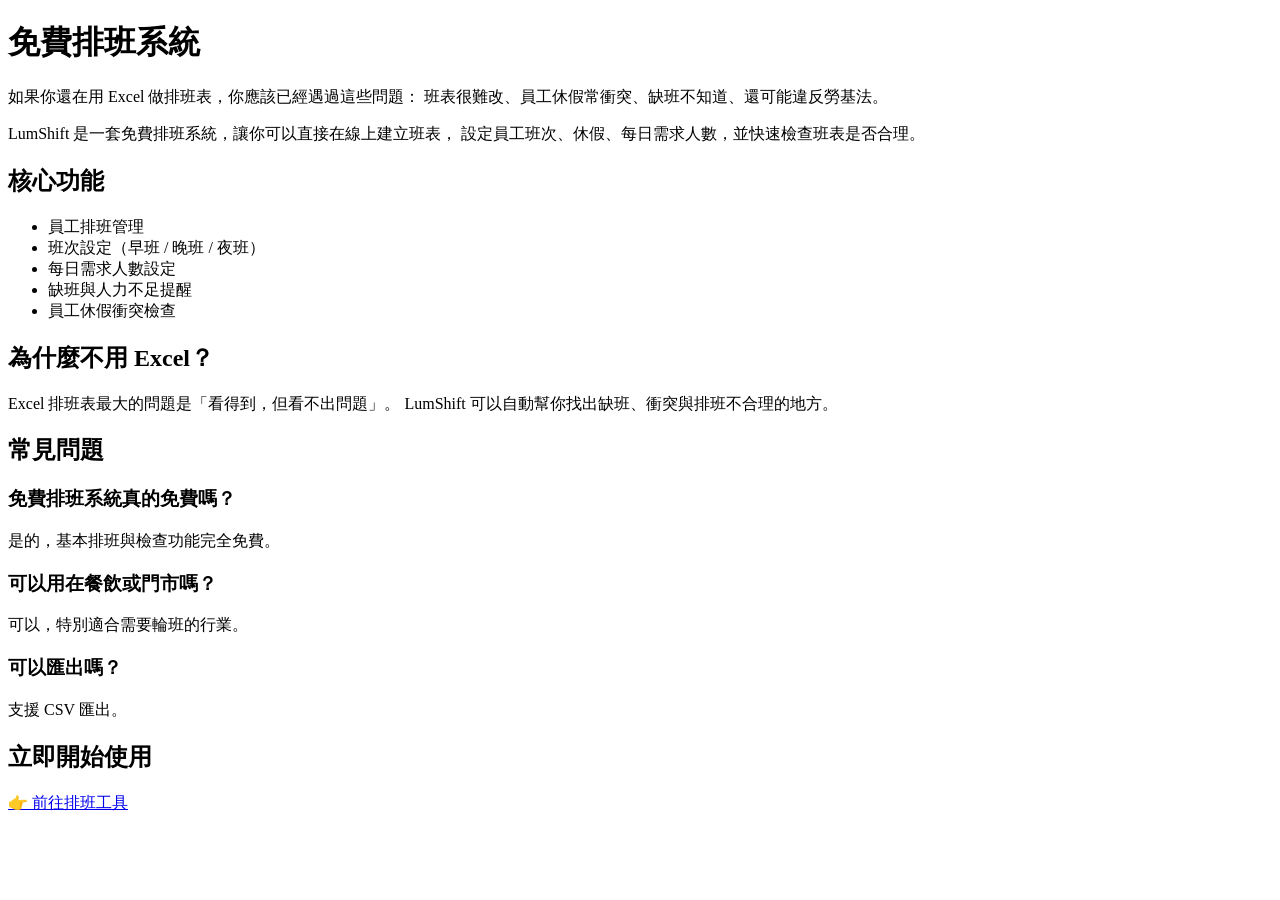
<file: free-shift-scheduler.html>
<!doctype html>
<html lang="zh-TW">
  <head>
    <meta charset="UTF-8" />
    <title>免費排班系統｜員工排班工具｜LumShift</title>
    <meta
      name="description"
      content="免費排班系統，支援員工排班、班次管理、休假設定與缺班檢查。適合餐飲、保全與門市使用。"
    />
    <link
      rel="canonical"
      href="https://zeppelintsai.github.io/shift-scheduler/free-shift-scheduler.html"
    />
  </head>
  <body>
    <h1>免費排班系統</h1>

    <p>
      如果你還在用 Excel 做排班表，你應該已經遇過這些問題：
      班表很難改、員工休假常衝突、缺班不知道、還可能違反勞基法。
    </p>

    <p>
      LumShift 是一套免費排班系統，讓你可以直接在線上建立班表，
      設定員工班次、休假、每日需求人數，並快速檢查班表是否合理。
    </p>

    <h2>核心功能</h2>
    <ul>
      <li>員工排班管理</li>
      <li>班次設定（早班 / 晚班 / 夜班）</li>
      <li>每日需求人數設定</li>
      <li>缺班與人力不足提醒</li>
      <li>員工休假衝突檢查</li>
    </ul>

    <h2>為什麼不用 Excel？</h2>
    <p>
      Excel 排班表最大的問題是「看得到，但看不出問題」。 LumShift
      可以自動幫你找出缺班、衝突與排班不合理的地方。
    </p>

    <h2>常見問題</h2>

    <h3>免費排班系統真的免費嗎？</h3>
    <p>是的，基本排班與檢查功能完全免費。</p>

    <h3>可以用在餐飲或門市嗎？</h3>
    <p>可以，特別適合需要輪班的行業。</p>

    <h3>可以匯出嗎？</h3>
    <p>支援 CSV 匯出。</p>

    <h2>立即開始使用</h2>
    <a href="https://zeppelintsai.github.io/shift-scheduler/"
      >👉 前往排班工具</a
    >
  </body>
</html>
</file>
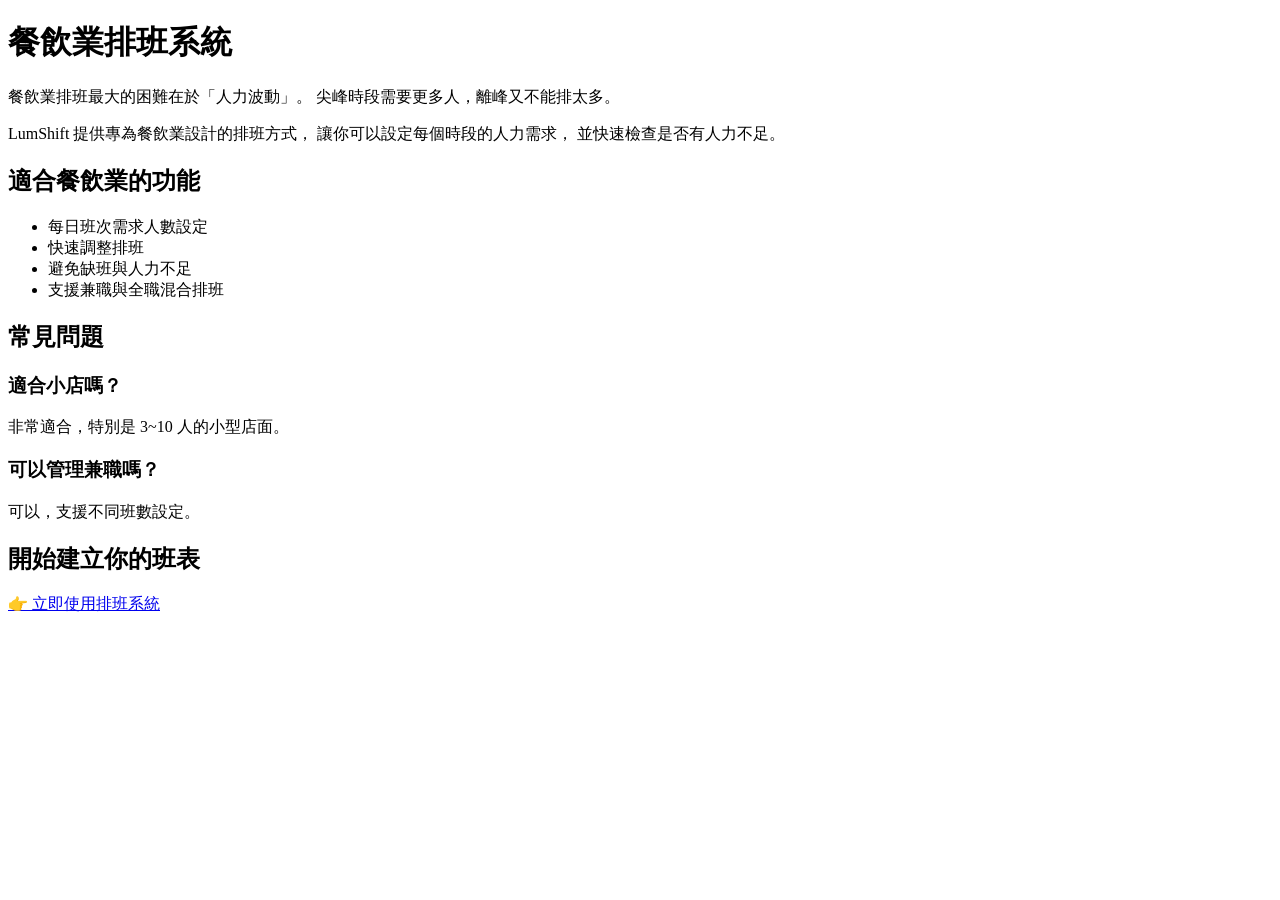
<file: restaurant-shift-scheduler.html>
<!doctype html>
<html lang="zh-TW">
  <head>
    <meta charset="UTF-8" />
    <title>餐飲業排班系統｜餐廳排班工具｜LumShift</title>
    <meta
      name="description"
      content="專為餐飲業設計的排班系統，支援尖峰時段、人力需求與輪班管理。"
    />
    <link
      rel="canonical"
      href="https://zeppelintsai.github.io/shift-scheduler/restaurant-shift-scheduler.html"
    />
  </head>
  <body>
    <h1>餐飲業排班系統</h1>

    <p>
      餐飲業排班最大的困難在於「人力波動」。
      尖峰時段需要更多人，離峰又不能排太多。
    </p>

    <p>
      LumShift 提供專為餐飲業設計的排班方式， 讓你可以設定每個時段的人力需求，
      並快速檢查是否有人力不足。
    </p>

    <h2>適合餐飲業的功能</h2>
    <ul>
      <li>每日班次需求人數設定</li>
      <li>快速調整排班</li>
      <li>避免缺班與人力不足</li>
      <li>支援兼職與全職混合排班</li>
    </ul>

    <h2>常見問題</h2>

    <h3>適合小店嗎？</h3>
    <p>非常適合，特別是 3~10 人的小型店面。</p>

    <h3>可以管理兼職嗎？</h3>
    <p>可以，支援不同班數設定。</p>

    <h2>開始建立你的班表</h2>
    <a href="https://zeppelintsai.github.io/shift-scheduler/"
      >👉 立即使用排班系統</a
    >
  </body>
</html>
</file>
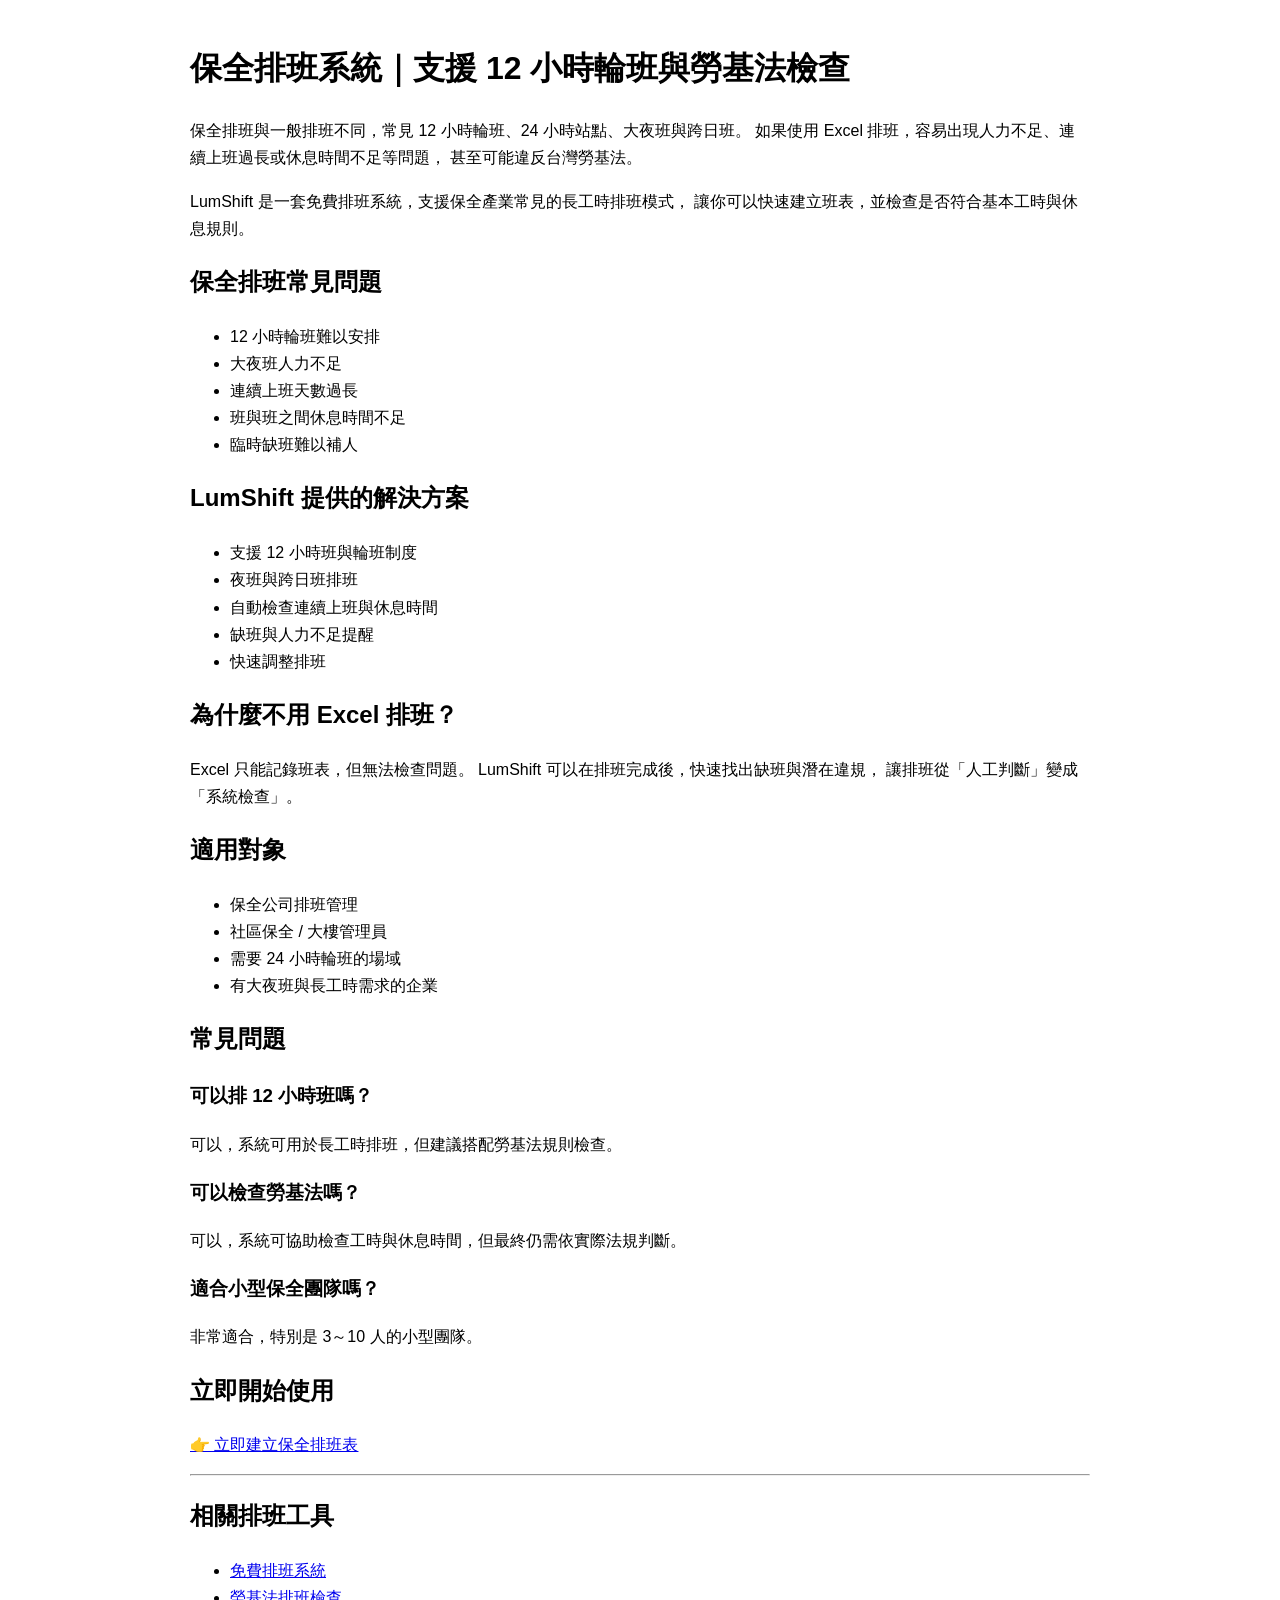
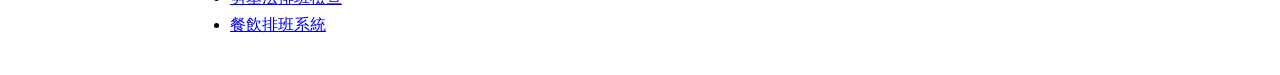
<file: security-guard-shift-scheduler.html>
<!doctype html>
<html lang="zh-TW">
  <head>
    <meta charset="UTF-8" />
    <meta name="viewport" content="width=device-width, initial-scale=1.0" />

    <title>保全排班系統｜12小時輪班與勞基法檢查｜LumShift</title>

    <meta
      name="description"
      content="保全排班系統，支援12小時輪班、大夜班與勞基法排班檢查。解決保全班表、24小時排班與人力不足問題。"
    />

    <link
      rel="canonical"
      href="https://zeppelintsai.github.io/shift-scheduler/security-guard-shift-scheduler.html"
    />
  </head>
  <body
    style="
      font-family: sans-serif;
      max-width: 900px;
      margin: auto;
      padding: 20px;
      line-height: 1.7;
    "
  >
    <h1>保全排班系統｜支援 12 小時輪班與勞基法檢查</h1>

    <p>
      保全排班與一般排班不同，常見 12 小時輪班、24 小時站點、大夜班與跨日班。
      如果使用 Excel 排班，容易出現人力不足、連續上班過長或休息時間不足等問題，
      甚至可能違反台灣勞基法。
    </p>

    <p>
      LumShift 是一套免費排班系統，支援保全產業常見的長工時排班模式，
      讓你可以快速建立班表，並檢查是否符合基本工時與休息規則。
    </p>

    <h2>保全排班常見問題</h2>
    <ul>
      <li>12 小時輪班難以安排</li>
      <li>大夜班人力不足</li>
      <li>連續上班天數過長</li>
      <li>班與班之間休息時間不足</li>
      <li>臨時缺班難以補人</li>
    </ul>

    <h2>LumShift 提供的解決方案</h2>
    <ul>
      <li>支援 12 小時班與輪班制度</li>
      <li>夜班與跨日班排班</li>
      <li>自動檢查連續上班與休息時間</li>
      <li>缺班與人力不足提醒</li>
      <li>快速調整排班</li>
    </ul>

    <h2>為什麼不用 Excel 排班？</h2>
    <p>
      Excel 只能記錄班表，但無法檢查問題。 LumShift
      可以在排班完成後，快速找出缺班與潛在違規，
      讓排班從「人工判斷」變成「系統檢查」。
    </p>

    <h2>適用對象</h2>
    <ul>
      <li>保全公司排班管理</li>
      <li>社區保全 / 大樓管理員</li>
      <li>需要 24 小時輪班的場域</li>
      <li>有大夜班與長工時需求的企業</li>
    </ul>

    <h2>常見問題</h2>

    <h3>可以排 12 小時班嗎？</h3>
    <p>可以，系統可用於長工時排班，但建議搭配勞基法規則檢查。</p>

    <h3>可以檢查勞基法嗎？</h3>
    <p>可以，系統可協助檢查工時與休息時間，但最終仍需依實際法規判斷。</p>

    <h3>適合小型保全團隊嗎？</h3>
    <p>非常適合，特別是 3～10 人的小型團隊。</p>

    <h2>立即開始使用</h2>

    <p>
      <a href="https://zeppelintsai.github.io/shift-scheduler/">
        👉 立即建立保全排班表
      </a>
    </p>

    <hr />

    <h2>相關排班工具</h2>
    <ul>
      <li>
        <a href="/shift-scheduler/free-shift-scheduler.html">免費排班系統</a>
      </li>
      <li>
        <a href="/shift-scheduler/taiwan-labor-law-scheduler.html"
          >勞基法排班檢查</a
        >
      </li>
      <li>
        <a href="/shift-scheduler/restaurant-shift-scheduler.html"
          >餐飲排班系統</a
        >
      </li>
    </ul>
  </body>
</html>
</file>
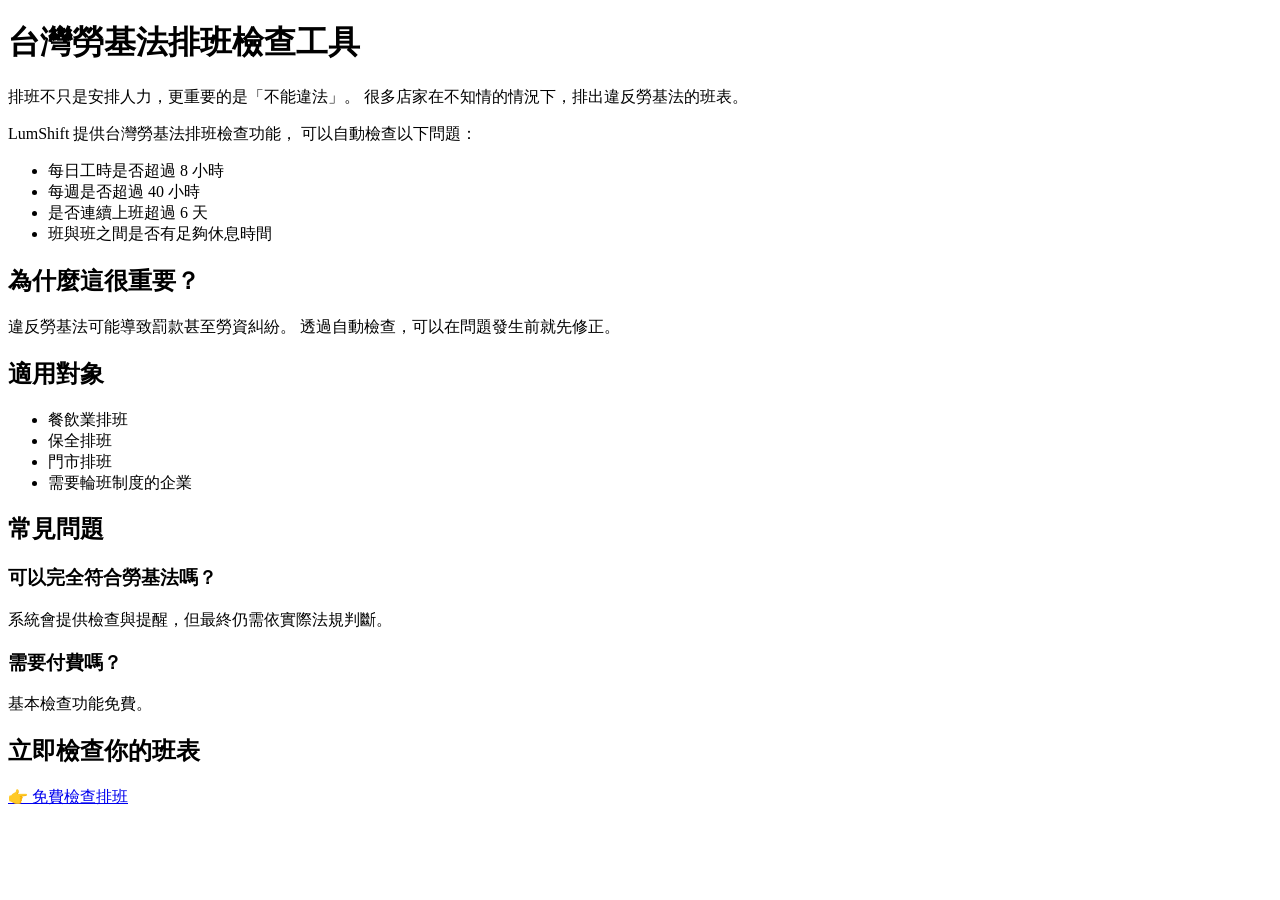
<file: taiwan-labor-law-scheduler.html>
<!doctype html>
<html lang="zh-TW">
  <head>
    <meta charset="UTF-8" />
    <title>台灣勞基法排班檢查｜排班系統｜LumShift</title>
    <meta
      name="description"
      content="支援台灣勞基法的排班檢查工具，自動檢查工時、連續上班與休息時間是否合法。"
    />
    <link
      rel="canonical"
      href="https://zeppelintsai.github.io/shift-scheduler/taiwan-labor-law-scheduler.html"
    />
  </head>
  <body>
    <h1>台灣勞基法排班檢查工具</h1>

    <p>
      排班不只是安排人力，更重要的是「不能違法」。
      很多店家在不知情的情況下，排出違反勞基法的班表。
    </p>

    <p>LumShift 提供台灣勞基法排班檢查功能， 可以自動檢查以下問題：</p>

    <ul>
      <li>每日工時是否超過 8 小時</li>
      <li>每週是否超過 40 小時</li>
      <li>是否連續上班超過 6 天</li>
      <li>班與班之間是否有足夠休息時間</li>
    </ul>

    <h2>為什麼這很重要？</h2>
    <p>
      違反勞基法可能導致罰款甚至勞資糾紛。
      透過自動檢查，可以在問題發生前就先修正。
    </p>

    <h2>適用對象</h2>
    <ul>
      <li>餐飲業排班</li>
      <li>保全排班</li>
      <li>門市排班</li>
      <li>需要輪班制度的企業</li>
    </ul>

    <h2>常見問題</h2>

    <h3>可以完全符合勞基法嗎？</h3>
    <p>系統會提供檢查與提醒，但最終仍需依實際法規判斷。</p>

    <h3>需要付費嗎？</h3>
    <p>基本檢查功能免費。</p>

    <h2>立即檢查你的班表</h2>
    <a href="https://zeppelintsai.github.io/shift-scheduler/"
      >👉 免費檢查排班</a
    >
  </body>
</html>
</file>
